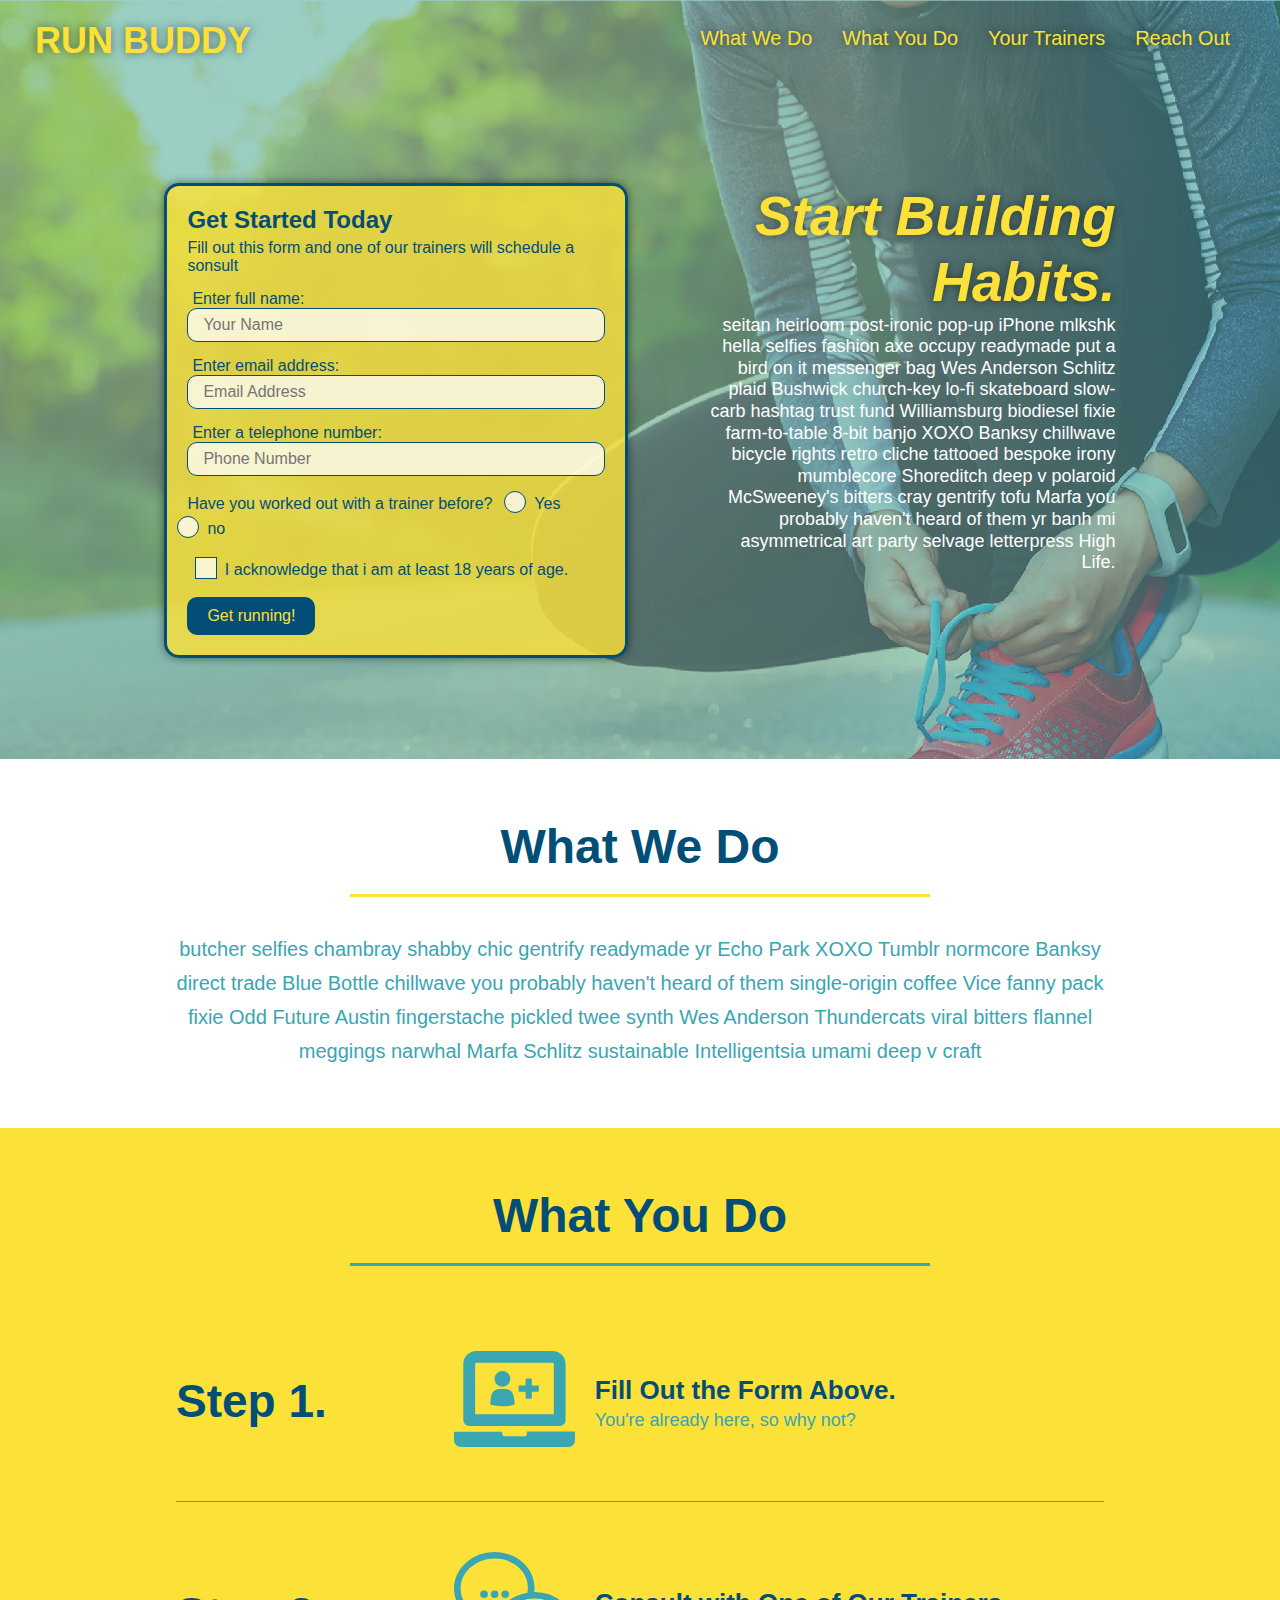
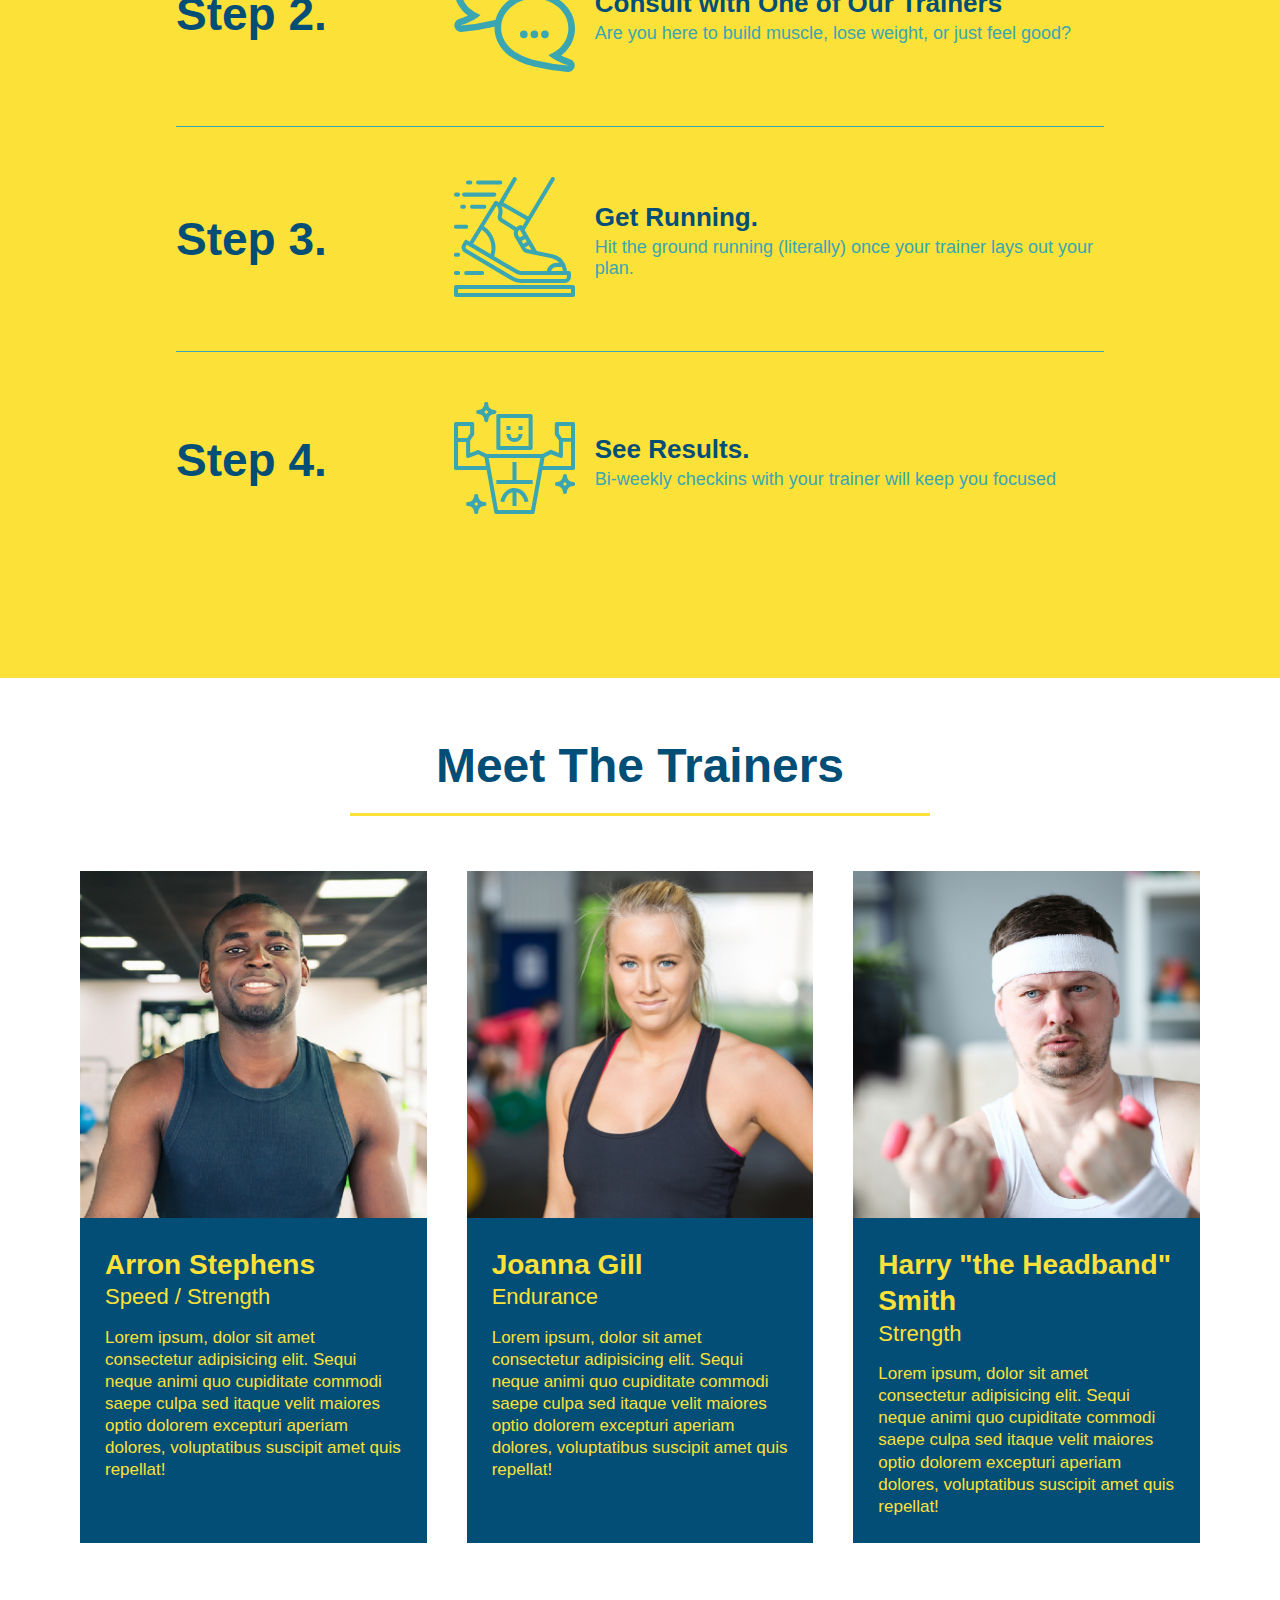
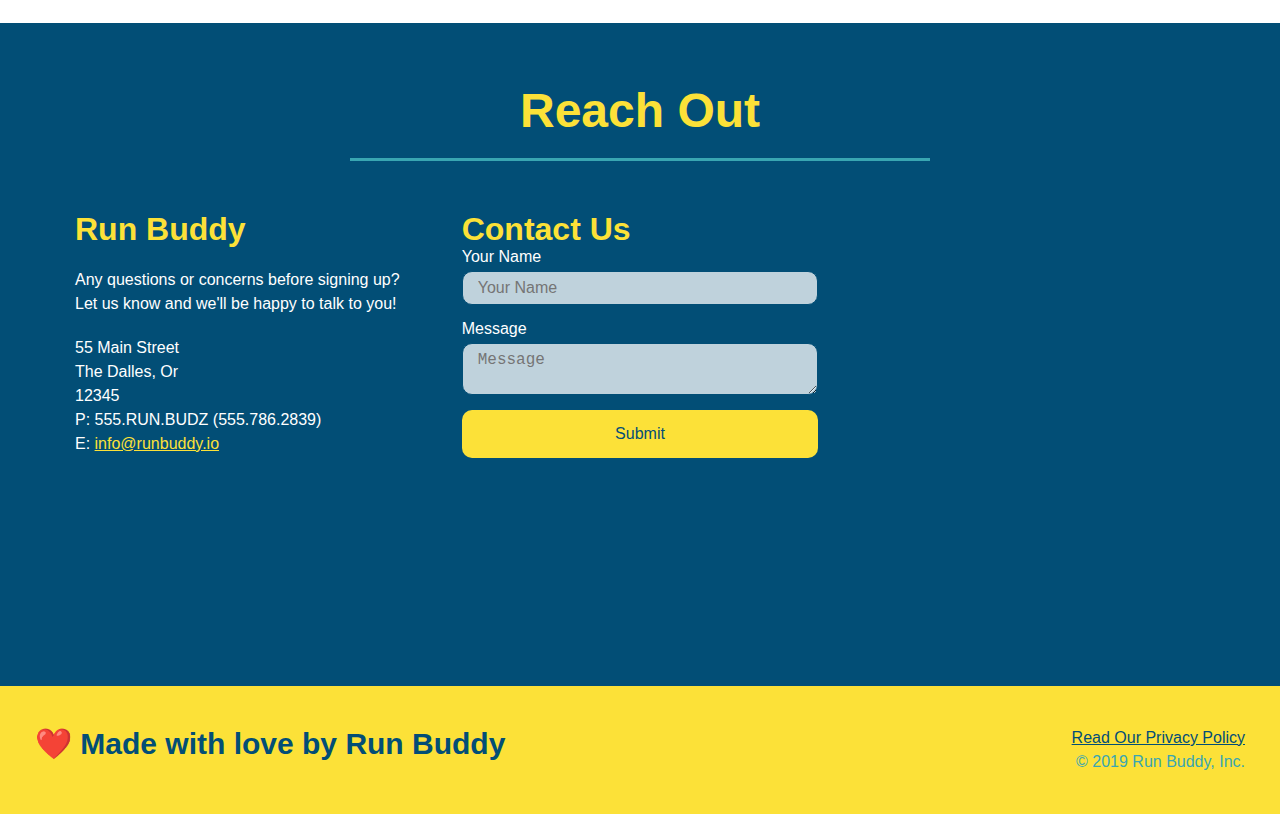
<file: index.html>
<!DOCTYPE html>
<html lang="en">
  <head>
    <meta charset="UTF-8" />
    <title>Run Buddy</title>
    <link rel="stylesheet" href="./assets/css/style.css" />
    <meta name="viewport" content="width=device-width, initial-scale=1.0" />
  </head>
  <body>
<!-- navigation -->
<header>
    <h1>
        <a href="/">RUN BUDDY</a>
    </h1>
    <nav>
<!-- Unordered list element -->
    <ul>
    <!-- List item element -->
        <li>
            <!-- Anchor element -->
            <a href="#what-we-do">What We Do</a>
        </li>
        <li>
            <a href="#what-you-do">What You Do</a>
        </li>
        <li>
            <a href="#your-trainers">Your Trainers</a>
        </li>
        <li>
            <a href="#reach-out">Reach Out</a>
        </li>
    </ul>
    </nav>
</header>

<!-- hero/jumbotron -->
<section class="hero">
    <div class="hero-form">
        <h3>Get Started Today</h3>
        <p>Fill out this form and one of our trainers will schedule a sonsult</p>
    <!-- Add form element -->
    <form>
        <label for="name">Enter full name:</label>
        <input type="text" placeholder="Your Name" name="name" id="name" class="form-input">
        
        <label for="email">Enter email address:</label>
        <input type="email" placeholder="Email Address" name="email" id="email" class="form-input">
        
        <label for="phone">Enter a telephone number:</label>
        <input type="tel" placeholder="Phone Number" name="phone" id="phone" class="form-input">
        <p>
            Have you worked out with a trainer before?
            <span class="radio-wrapper">
                <input type="radio" name="trainer-confirm" id="trainer-yes" />
                <label for="trainer-yes">Yes</label>
            </span>
            <span class="radio-wrapper">
                <input type="radio" name="trainer-confirm" id="trainer-no" />
                <label for="trainer-no">no</label>
            </span>
        </p>
        <p>
            <span class="checkbox-wrapper">
                <input type="checkbox" name="age-confirm" id="checkbox" />
                <label for="checkbox">I acknowledge that i am at least 18 years of age.</label>
            </span>
        </p>
        <button type="submit" >
            Get running!
        </button>
    </form>
    </div>
    <div class="hero-cta">
        <h2>Start Building Habits.</h2>
        <p>
            seitan heirloom post-ironic pop-up iPhone mlkshk hella selfies fashion axe occupy readymade 
            put a bird on it messenger bag Wes Anderson Schlitz plaid Bushwick church-key lo-fi skateboard 
            slow-carb hashtag trust fund Williamsburg biodiesel fixie farm-to-table 8-bit banjo XOXO Banksy 
            chillwave bicycle rights retro cliche tattooed bespoke irony mumblecore Shoreditch deep v polaroid 
            McSweeney's bitters cray gentrify tofu Marfa you probably haven't heard of them yr banh mi asymmetrical 
            art party selvage letterpress High Life.
        </p>
    </div>
</section>

<!-- "what we do" section -->
<section id="what-we-do" class="intro">
    <div class="flex-row">
    <h2 class="section-title primary-border">What We Do</h2>
    </div>
    <div class="flex-row">
    <p>
        butcher selfies chambray shabby chic gentrify readymade yr Echo Park XOXO Tumblr normcore Banksy direct trade Blue Bottle chillwave you probably haven't heard of them single-origin coffee Vice fanny pack fixie Odd Future Austin fingerstache pickled twee synth Wes Anderson Thundercats viral bitters flannel meggings narwhal Marfa Schlitz sustainable Intelligentsia umami deep v craft
    </p>
    </div>
</section>

<!-- "what you do" section -->
<section id="what-you-do" class="steps">
    <div class="flex-row">
    <h2 class="section-title secondary-border">What You Do</h2>
    </div>

    <div class="step">
        <h3>Step 1.</h3>
        <div class="step-info">
            <div class="step-img">
                <img src="./assets/images/step-1.svg" alt="" />
            </div>
            <div class="step-text">
                <h4>Fill Out the Form Above.</h4>
                <p>You're already here, so why not?</p>
            </div>
        </div>   
    </div>
      
    <div class="step">
        <h3>Step 2.</h3>
        <div class="step-info">
            <div class="step-img">
                <img src="./assets/images/step-2.svg" alt="" />
            </div>
            <div class="step-text">
                <h4>Consult with One of Our Trainers</h4>
                <p>Are you here to build muscle, lose weight, or just feel good?</p>
            </div>
        </div>
    </div>

    <div class="step">
        <h3>Step 3.</h3> 
        <div class="step-info">
            <div class="step-img">
                <img src="./assets/images/step-3.svg" alt="" />
            </div>
            <div class="step-text">
                <h4>Get Running.</h4>
                <p>Hit the ground running (literally) once your trainer lays out your plan.</p>
            </div>
        </div>
    </div>

    <div class="step">
        <h3>Step 4.</h3>
        <div class="step-info">
            <div class="step-img">
                <img src="./assets/images/step-4.svg" alt="" />
            </div>
            <div class="step-text">
                <h4>See Results.</h4>
                <p>Bi-weekly checkins with your trainer will keep you focused</p>
            </div>
        </div>
    </div>
</section>

<!-- "meet the trainers" section -->
<section id="your-trainers">
    <div class="flex-row">
    <h2 class="section-title primary-border">Meet The Trainers</h2>
    </div>
<div class="trainers">
    <article class="trainer">
        <img src="./assets/images/trainer-1.jpg" alt="Arron Stephens in his workout clothes, ready to pump iron" />
        <div class="trainer-bio">
            <h3 class="trainer-name">Arron Stephens</h3>
            <h4 class="trainer-role">Speed / Strength</h4>
            <p>
                Lorem ipsum, dolor sit amet consectetur adipisicing elit. Sequi neque animi quo cupiditate commodi saepe culpa sed
                itaque velit maiores optio dolorem excepturi aperiam dolores, voluptatibus suscipit amet quis repellat!
            </p>
        </div>
    </article>
    <article class="trainer">
        <img src="./assets/images/trainer-2.jpg" alt="Joanna Gill cooling off after workout" />
        <div class="trainer-bio">
            <h3 class="trainer-name">Joanna Gill</h3>
            <h4 class="trainer-role">Endurance</h4>
            <p>
                Lorem ipsum, dolor sit amet consectetur adipisicing elit. Sequi neque animi quo cupiditate commodi saepe culpa sed
                itaque velit maiores optio dolorem excepturi aperiam dolores, voluptatibus suscipit amet quis repellat!
            </p>
        </div>
        
    </article>
    <article class="trainer">
        <img src="./assets/images/trainer-3.jpg" alt="Harry Smith wearing a headband and lifting comically small pink weights" />
        <div class="trainer-bio">
            <h3 class="trainer-name">Harry "the Headband" Smith</h3>
            <h4 class="trainer-role">Strength</h4>
            <p>
                Lorem ipsum, dolor sit amet consectetur adipisicing elit. Sequi neque animi quo cupiditate commodi saepe culpa sed
                itaque velit maiores optio dolorem excepturi aperiam dolores, voluptatibus suscipit amet quis repellat!
            </p>
        </div>
    </article>
</div>    
</section>

<!-- "reach out" section -->
<Section id="reach-out" class="contact">
    <div class="flex-row">
    <h2 class="section-title secondary-border">Reach Out</h2>
   </div>

    <div class="contact-info">
        <div>
             <h3>Run Buddy</h3>
            <p>
                Any questions or concerns before signing up?
                <br />
                Let us know and we'll be happy to talk to you!
            </p>

            <address>
                55 Main Street <br />
                The Dalles, Or <br />
                12345 <br />
                P: 555.RUN.BUDZ (555.786.2839) <br />
                E: <a href="mailto:info@runbuddy.io">info@runbuddy.io</a>
            </address>

        </div>
        
    <div class="contact-form">
        <h3>Contact Us</h3>
        <form>
            <label for="contact-name">Your Name</label>
            <input type="text" id="contact-name" placeholder="Your Name" />

            <label for="contact-message">Message</label>
            <textarea id="contact-message" placeholder="Message"></textarea>

            <button type="submit">Submit</button>
        </form>
    </div>        
        <iframe src="https://www.google.com/maps/embed?pb=!1m18!1m12!1m3!1d178627.21162069408!2d-121.31394532988409!3d45.60963552938411!2m3!1f0!2f0!3f0!3m2!1i1024!2i768!4f13.1!3m3!1m2!1s0x54961dd9a1974387%3A0x5d2ec66fffe43aaa!2sThe%20Dalles%2C%20OR%2097058!5e0!3m2!1sen!2sus!4v1652297615209!5m2!1sen!2sus" 
        width="400" 
        height="400" 
        style="border:0;" 
        allowfullscreen="" 
        loading="lazy">
        </iframe>
    </div>
</Section>

<!-- footer -->
<footer>
    <h2>❤️ Made with love by Run Buddy</h2>
    <div>
        <a href="./privacy-policy.html#">Read Our Privacy Policy</a><br />
        &copy; 2019 Run Buddy, Inc.
    </div>
</footer>
</body>
</html>
</file>
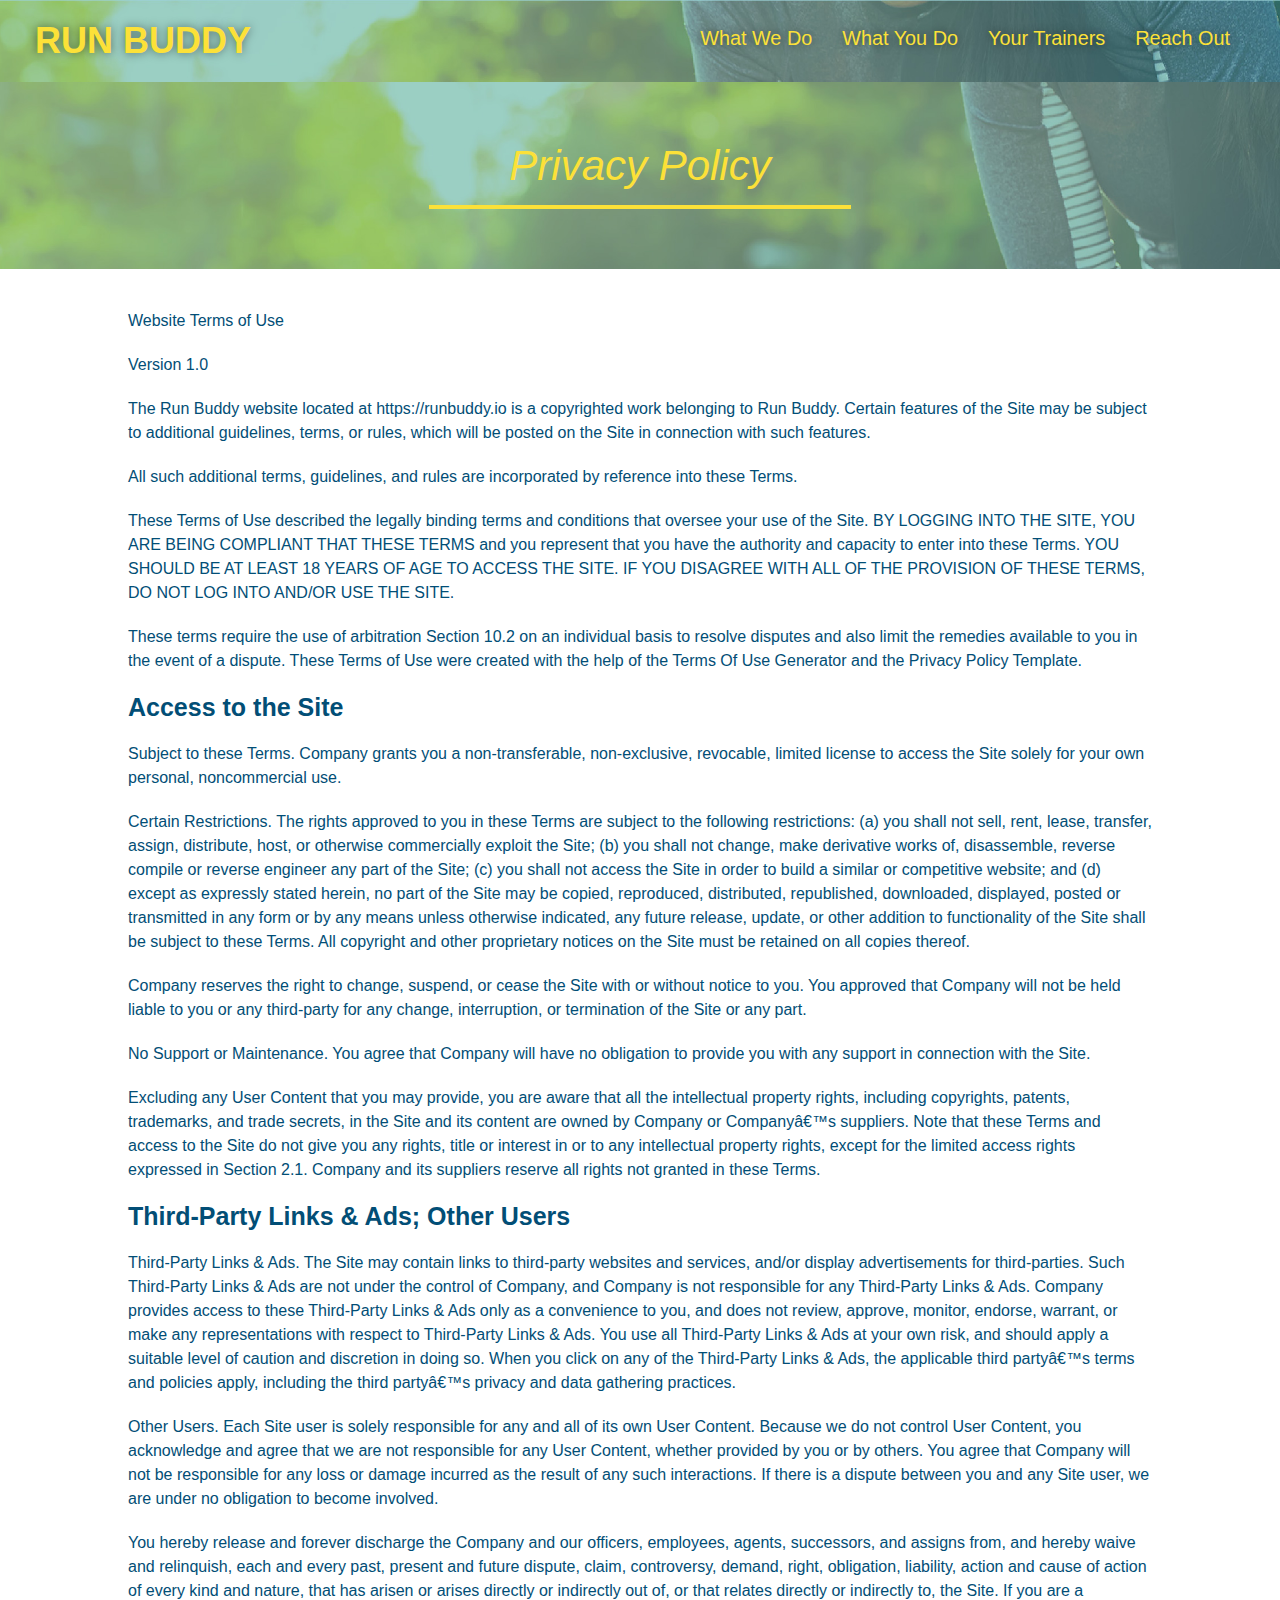
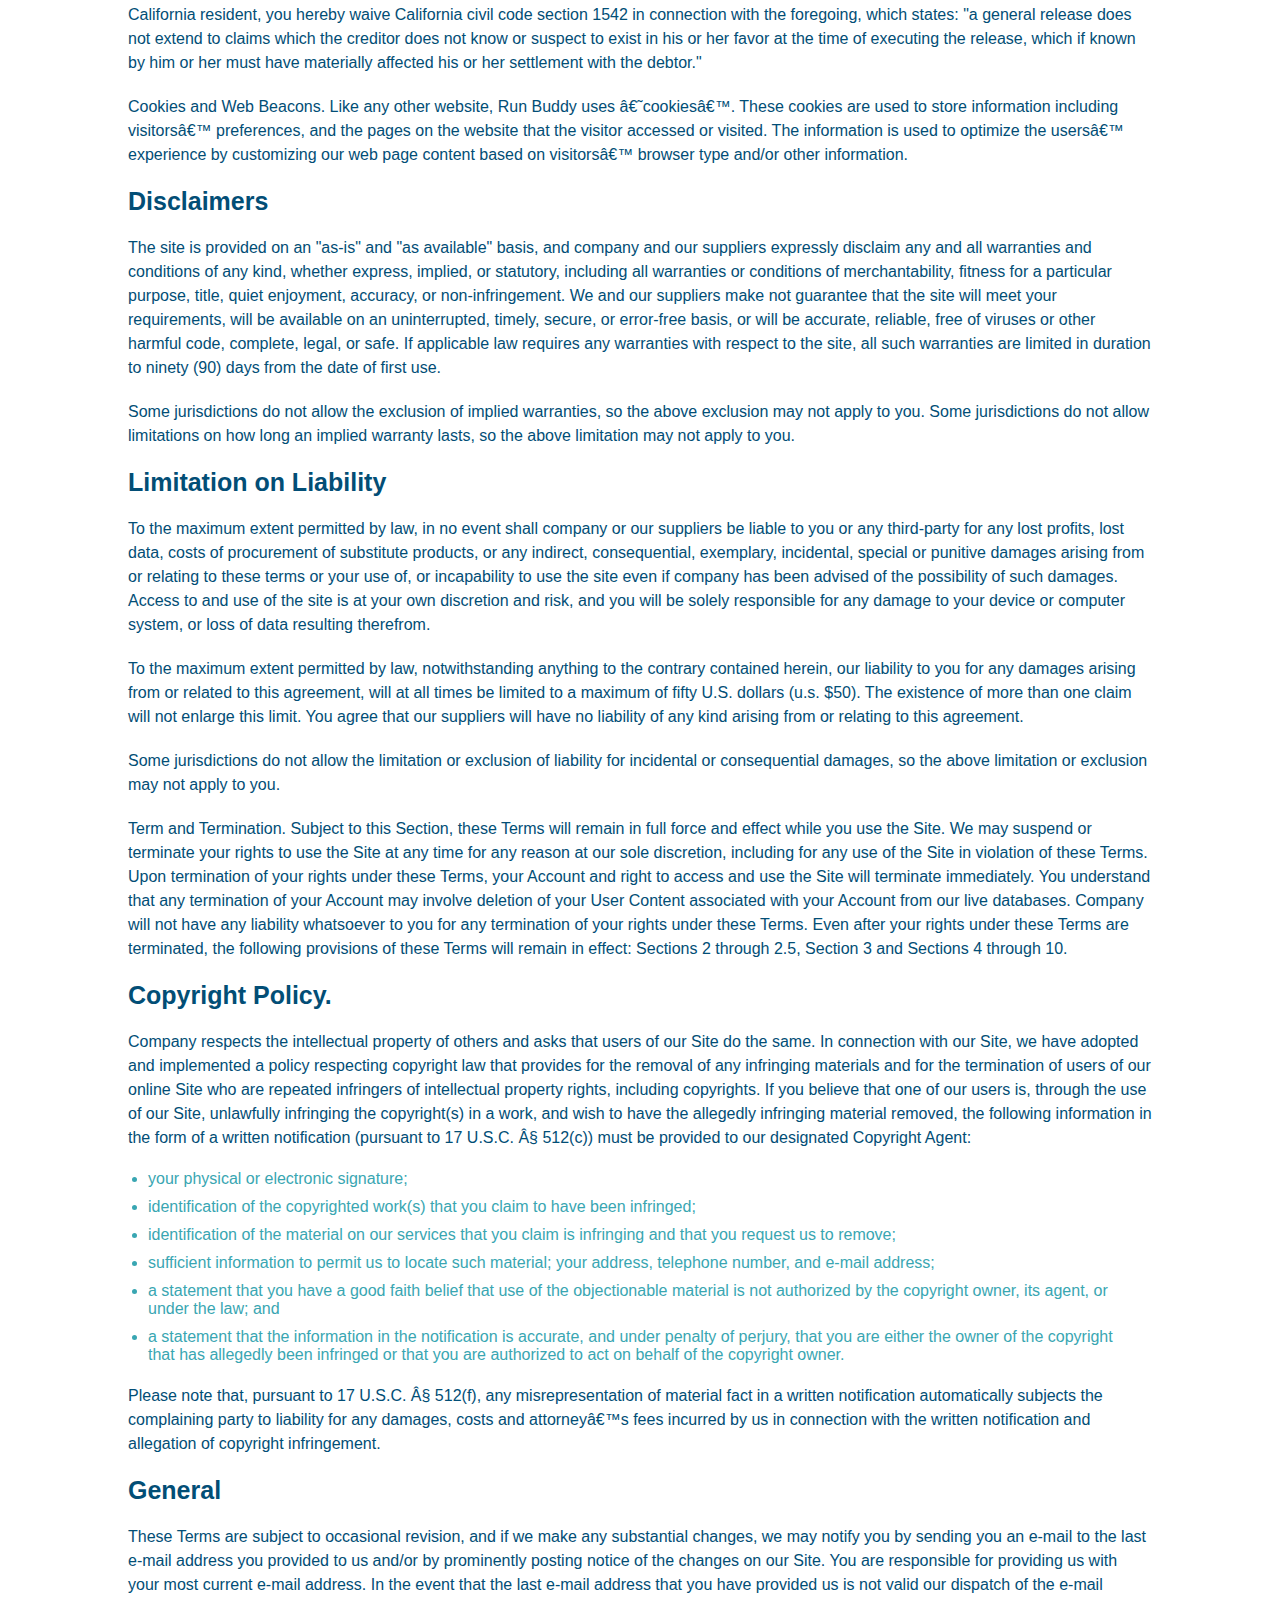
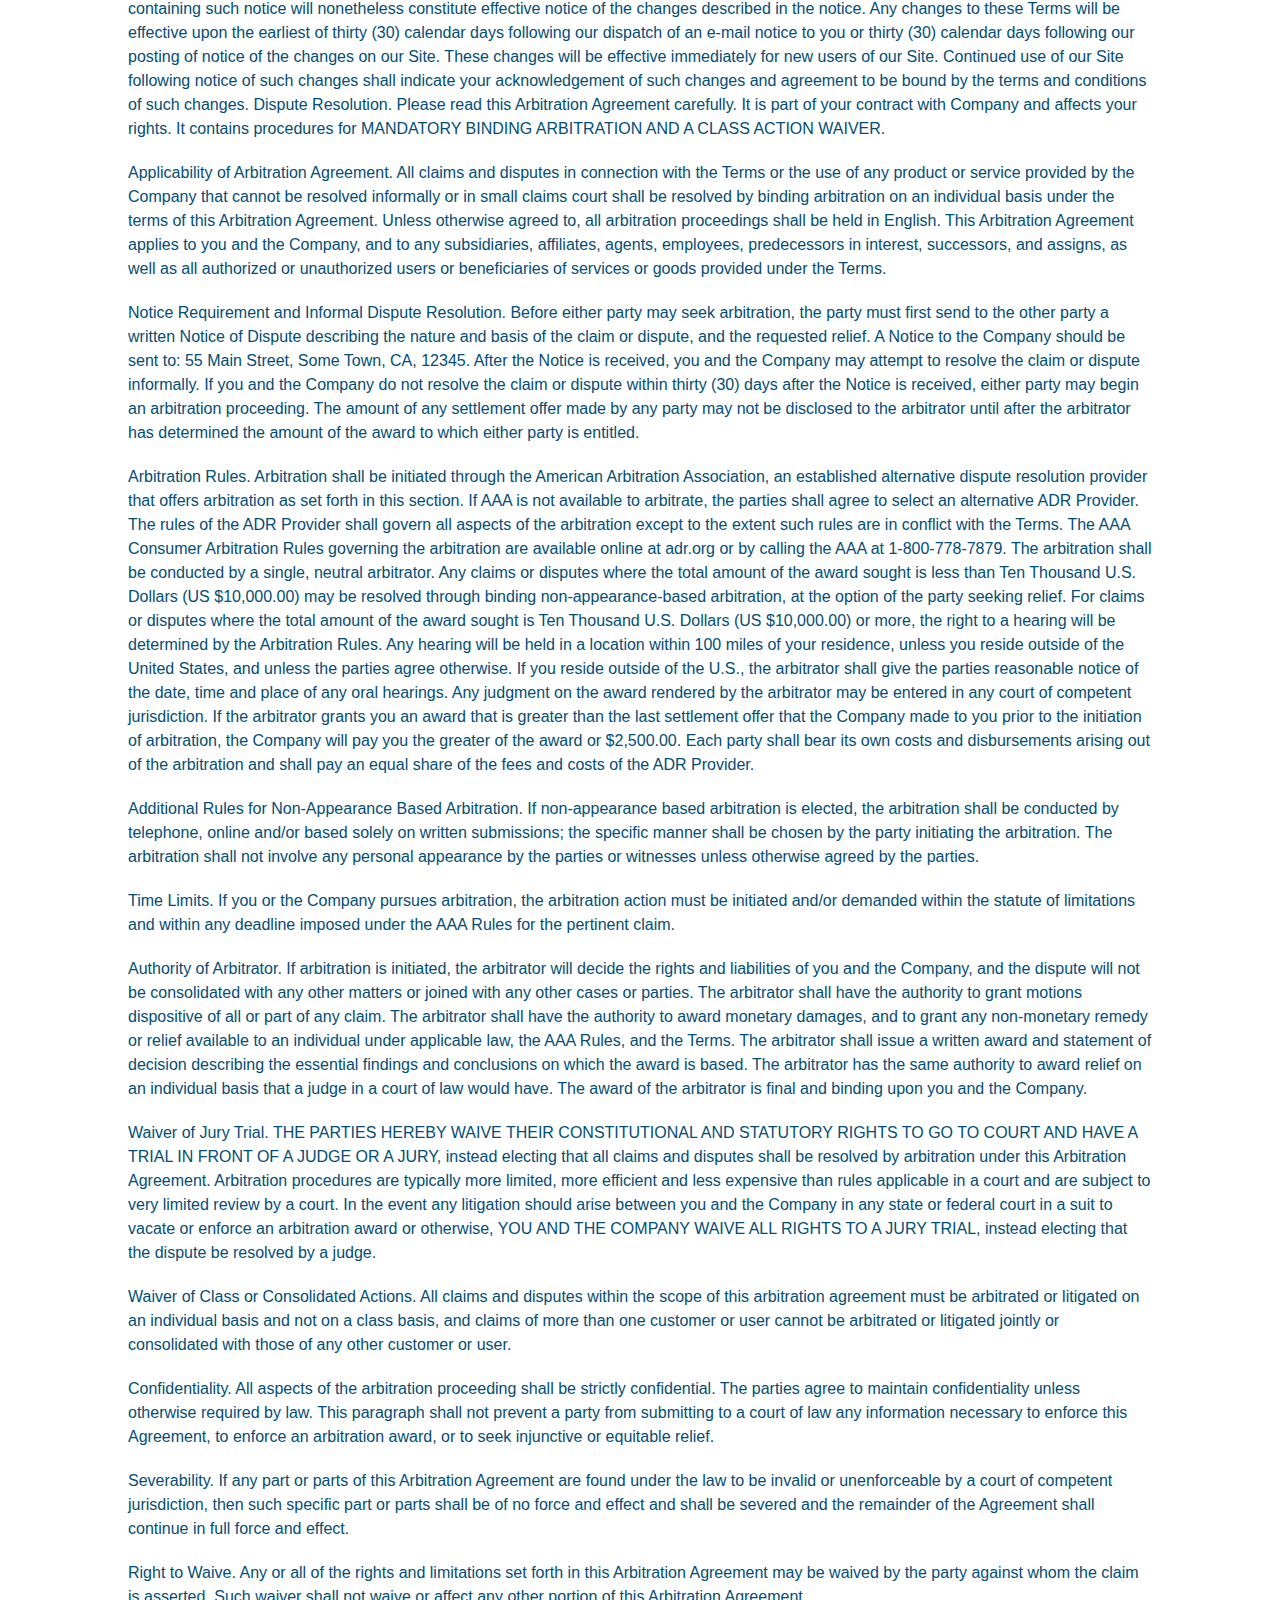
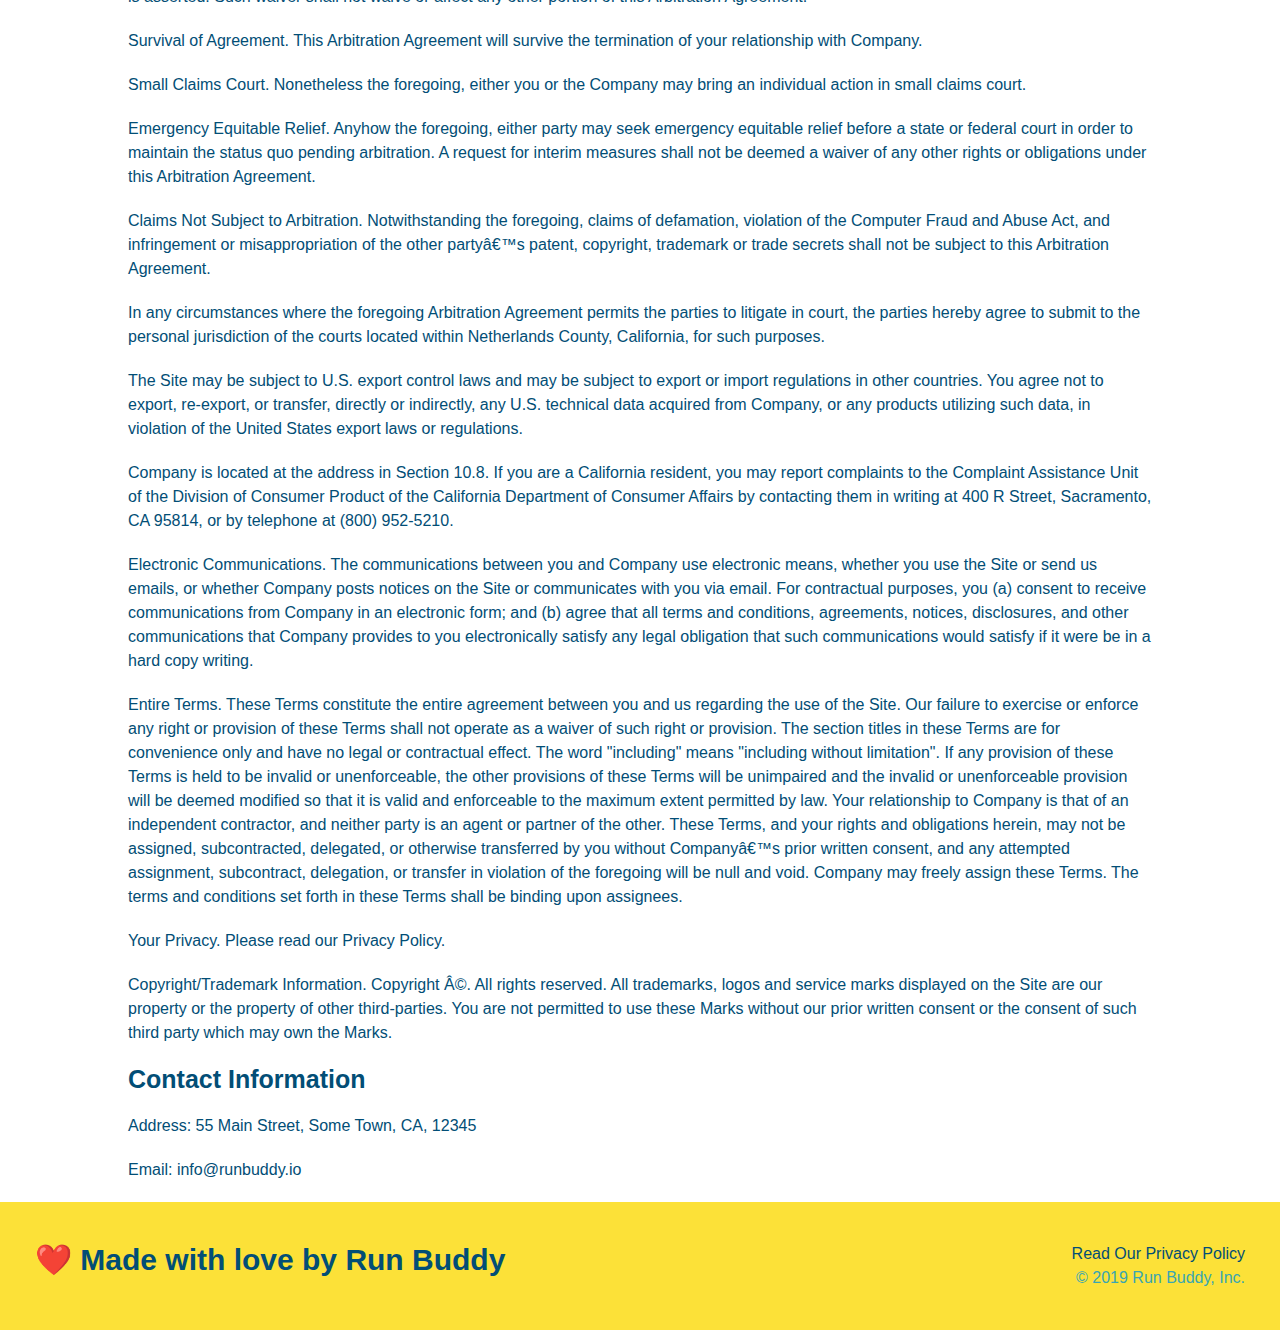
<file: privacy-policy.html>
<!DOCTYPE html>
<html lang="en">
  <head>
    <meta charset="UTF-8" />
    <title>Privacy Policy - Run Buddy</title>
    <link rel="stylesheet" href="./assets/css/style.css" />
    <link rel="stylesheet" href="./assets/css/secondary-styles.css" />
    <meta name="viewport" content="width=device-width, initial-scale=1.0" />
  </head>
  <body>
    <header>
        <h1>
            <a href="/">RUN BUDDY</a>
        </h1>
        <nav>
    <!-- Unordered list element -->
        <ul>
        <!-- List item element -->
            <li>
                <!-- Anchor element -->
                <a href="./index.html#what-we-do">What We Do</a>
            </li>
            <li>
                <a href="./index.html#what-you-do">What You Do</a>
            </li>
            <li>
                <a href="./index.html#your-trainers">Your Trainers</a>
            </li>
            <li>
                <a href="./index.html#reach-out">Reach Out</a>
            </li>
        </ul>
        </nav>
    </header>
    <section class="hero">
        <h2 class="page-title">
            Privacy Policy
        </h2>
    </section>
    <article class="secondary-content">
        <p>
            Website Terms of Use
          </p>
    
          <p>
            Version 1.0
          </p>
    
          <p> 
            The Run Buddy website located at https://runbuddy.io is a copyrighted work belonging to Run Buddy. Certain
            features of the Site may be subject to additional guidelines, terms, or rules, which will be posted on the Site
            in connection with such features.
          </p>
    
          <p>
            All such additional terms, guidelines, and rules are incorporated by reference into these Terms.
          </p>
    
          <p>
            These Terms of Use described the legally binding terms and conditions that oversee your use of the Site. BY
            LOGGING INTO THE SITE, YOU ARE BEING COMPLIANT THAT THESE TERMS and you represent that you have the authority
            and capacity to enter into these Terms. YOU SHOULD BE AT LEAST 18 YEARS OF AGE TO ACCESS THE SITE. IF YOU
            DISAGREE WITH ALL OF THE PROVISION OF THESE TERMS, DO NOT LOG INTO AND/OR USE THE SITE.
          </p>
    
          <p>
            These terms require the use of arbitration Section 10.2 on an individual basis to resolve disputes and also
            limit the remedies available to you in the event of a dispute. These Terms of Use were created with the help of
            the Terms Of Use Generator and the Privacy Policy Template.
          </p>
    
          <h3>
            Access to the Site
          </h3>
    
          <p>
            Subject to these Terms. Company grants you a non-transferable, non-exclusive, revocable, limited license to
            access the Site solely for your own personal, noncommercial use.
          </p>
    
          <p>
            Certain Restrictions. The rights approved to you in these Terms are subject to the following restrictions: (a)
            you shall not sell, rent, lease, transfer, assign, distribute, host, or otherwise commercially exploit the Site;
            (b) you shall not change, make derivative works of, disassemble, reverse compile or reverse engineer any part of
            the Site; (c) you shall not access the Site in order to build a similar or competitive website; and (d) except
            as expressly stated herein, no part of the Site may be copied, reproduced, distributed, republished, downloaded,
            displayed, posted or transmitted in any form or by any means unless otherwise indicated, any future release,
            update, or other addition to functionality of the Site shall be subject to these Terms. All copyright and other
            proprietary notices on the Site must be retained on all copies thereof.
          </p>
    
          <p>
            Company reserves the right to change, suspend, or cease the Site with or without notice to you. You approved
            that Company will not be held liable to you or any third-party for any change, interruption, or termination of
            the Site or any part.
          </p>
    
          <p>
            No Support or Maintenance. You agree that Company will have no obligation to provide you with any support in
            connection with the Site.
          </p>
    
          <p>
            Excluding any User Content that you may provide, you are aware that all the intellectual property rights,
            including copyrights, patents, trademarks, and trade secrets, in the Site and its content are owned by Company
            or Companyâ€™s suppliers. Note that these Terms and access to the Site do not give you any rights, title or
            interest in or to any intellectual property rights, except for the limited access rights expressed in Section
            2.1. Company and its suppliers reserve all rights not granted in these Terms.
          </p>
    
          <h3>
            Third-Party Links & Ads; Other Users
          </h3>
    
          <p>
            Third-Party Links & Ads. The Site may contain links to third-party websites and services, and/or display
            advertisements for third-parties. Such Third-Party Links & Ads are not under the control of Company, and Company
            is not responsible for any Third-Party Links & Ads. Company provides access to these Third-Party Links & Ads
            only as a convenience to you, and does not review, approve, monitor, endorse, warrant, or make any
            representations with respect to Third-Party Links & Ads. You use all Third-Party Links & Ads at your own risk,
            and should apply a suitable level of caution and discretion in doing so. When you click on any of the
            Third-Party Links & Ads, the applicable third partyâ€™s terms and policies apply, including the third partyâ€™s
            privacy and data gathering practices.
          </p>
    
          <p>
            Other Users. Each Site user is solely responsible for any and all of its own User Content. Because we do not
            control User Content, you acknowledge and agree that we are not responsible for any User Content, whether
            provided by you or by others. You agree that Company will not be responsible for any loss or damage incurred as
            the result of any such interactions. If there is a dispute between you and any Site user, we are under no
            obligation to become involved.
          </p>
    
          <p>
            You hereby release and forever discharge the Company and our officers, employees, agents, successors, and
            assigns from, and hereby waive and relinquish, each and every past, present and future dispute, claim,
            controversy, demand, right, obligation, liability, action and cause of action of every kind and nature, that has
            arisen or arises directly or indirectly out of, or that relates directly or indirectly to, the Site. If you are
            a California resident, you hereby waive California civil code section 1542 in connection with the foregoing,
            which states: "a general release does not extend to claims which the creditor does not know or suspect to exist
            in his or her favor at the time of executing the release, which if known by him or her must have materially
            affected his or her settlement with the debtor."
          </p>
    
          <p>
            Cookies and Web Beacons. Like any other website, Run Buddy uses â€˜cookiesâ€™. These cookies are used to store
            information including visitorsâ€™ preferences, and the pages on the website that the visitor accessed or visited.
            The information is used to optimize the usersâ€™ experience by customizing our web page content based on visitorsâ€™
            browser type and/or other information.
          </p>
    
          <h3>
            Disclaimers
          </h3>
    
          <p>
            The site is provided on an "as-is" and "as available" basis, and company and our suppliers expressly disclaim
            any and all warranties and conditions of any kind, whether express, implied, or statutory, including all
            warranties or conditions of merchantability, fitness for a particular purpose, title, quiet enjoyment, accuracy,
            or non-infringement. We and our suppliers make not guarantee that the site will meet your requirements, will be
            available on an uninterrupted, timely, secure, or error-free basis, or will be accurate, reliable, free of
            viruses or other harmful code, complete, legal, or safe. If applicable law requires any warranties with respect
            to the site, all such warranties are limited in duration to ninety (90) days from the date of first use.
          </p>
    
          <p>
            Some jurisdictions do not allow the exclusion of implied warranties, so the above exclusion may not apply to
            you. Some jurisdictions do not allow limitations on how long an implied warranty lasts, so the above limitation
            may not apply to you.
          </p>
    
          <h3>
            Limitation on Liability
          </h3>
    
          <p>
            To the maximum extent permitted by law, in no event shall company or our suppliers be liable to you or any
            third-party for any lost profits, lost data, costs of procurement of substitute products, or any indirect,
            consequential, exemplary, incidental, special or punitive damages arising from or relating to these terms or
            your use of, or incapability to use the site even if company has been advised of the possibility of such
            damages. Access to and use of the site is at your own discretion and risk, and you will be solely responsible
            for any damage to your device or computer system, or loss of data resulting therefrom.
          </p>
    
          <p>
            To the maximum extent permitted by law, notwithstanding anything to the contrary contained herein, our liability
            to you for any damages arising from or related to this agreement, will at all times be limited to a maximum of
            fifty U.S. dollars (u.s. $50). The existence of more than one claim will not enlarge this limit. You agree that
            our suppliers will have no liability of any kind arising from or relating to this agreement.
          </p>
    
          <p>
            Some jurisdictions do not allow the limitation or exclusion of liability for incidental or consequential
            damages, so the above limitation or exclusion may not apply to you.
          </p>
    
          <p>
            Term and Termination. Subject to this Section, these Terms will remain in full force and effect while you use
            the Site. We may suspend or terminate your rights to use the Site at any time for any reason at our sole
            discretion, including for any use of the Site in violation of these Terms. Upon termination of your rights under
            these Terms, your Account and right to access and use the Site will terminate immediately. You understand that
            any termination of your Account may involve deletion of your User Content associated with your Account from our
            live databases. Company will not have any liability whatsoever to you for any termination of your rights under
            these Terms. Even after your rights under these Terms are terminated, the following provisions of these Terms
            will remain in effect: Sections 2 through 2.5, Section 3 and Sections 4 through 10.
          </p>
    
          <h3>
            Copyright Policy.
          </h3>
    
          <p>
            Company respects the intellectual property of others and asks that users of our Site do the same. In connection
            with our Site, we have adopted and implemented a policy respecting copyright law that provides for the removal
            of any infringing materials and for the termination of users of our online Site who are repeated infringers of
            intellectual property rights, including copyrights. If you believe that one of our users is, through the use of
            our Site, unlawfully infringing the copyright(s) in a work, and wish to have the allegedly infringing material
            removed, the following information in the form of a written notification (pursuant to 17 U.S.C. Â§ 512(c)) must
            be provided to our designated Copyright Agent:
          </p>
    
          <ul>
            <li>
              your physical or electronic signature;
            </li>
            <li>
              identification of the copyrighted work(s) that you claim to have been infringed;
            </li>
            <li>
              identification of the material on our services that you claim is infringing and that you request us to remove;
            </li>
            <li>
              sufficient information to permit us to locate such material; your address, telephone number, and e-mail
              address;
            </li>
            <li>
              a statement that you have a good faith belief that use of the objectionable material is not authorized by the
              copyright owner, its agent, or under the law; and
            </li>
            <li>
              a statement that the information in the notification is accurate, and under penalty of perjury, that you are
              either the owner of the copyright that has allegedly been infringed or that you are authorized to act on
              behalf of the copyright owner.
            </li>
          </ul>
    
          <p>
            Please note that, pursuant to 17 U.S.C. Â§ 512(f), any misrepresentation of material fact in a written
            notification automatically subjects the complaining party to liability for any damages, costs and attorneyâ€™s
            fees incurred by us in connection with the written notification and allegation of copyright infringement.
          </p>
    
          <h3>
            General
          </h3>
    
          <p>
            These Terms are subject to occasional revision, and if we make any substantial changes, we may notify you by
            sending you an e-mail to the last e-mail address you provided to us and/or by prominently posting notice of the
            changes on our Site. You are responsible for providing us with your most current e-mail address. In the event
            that the last e-mail address that you have provided us is not valid our dispatch of the e-mail containing such
            notice will nonetheless constitute effective notice of the changes described in the notice. Any changes to these
            Terms will be effective upon the earliest of thirty (30) calendar days following our dispatch of an e-mail
            notice to you or thirty (30) calendar days following our posting of notice of the changes on our Site. These
            changes will be effective immediately for new users of our Site. Continued use of our Site following notice of
            such changes shall indicate your acknowledgement of such changes and agreement to be bound by the terms and
            conditions of such changes. Dispute Resolution. Please read this Arbitration Agreement carefully. It is part of
            your contract with Company and affects your rights. It contains procedures for MANDATORY BINDING ARBITRATION AND
            A CLASS ACTION WAIVER.
          </p>
    
          <p>
            Applicability of Arbitration Agreement. All claims and disputes in connection with the Terms or the use of any
            product or service provided by the Company that cannot be resolved informally or in small claims court shall be
            resolved by binding arbitration on an individual basis under the terms of this Arbitration Agreement. Unless
            otherwise agreed to, all arbitration proceedings shall be held in English. This Arbitration Agreement applies to
            you and the Company, and to any subsidiaries, affiliates, agents, employees, predecessors in interest,
            successors, and assigns, as well as all authorized or unauthorized users or beneficiaries of services or goods
            provided under the Terms.
          </p>
    
          <p>
            Notice Requirement and Informal Dispute Resolution. Before either party may seek arbitration, the party must
            first send to the other party a written Notice of Dispute describing the nature and basis of the claim or
            dispute, and the requested relief. A Notice to the Company should be sent to: 55 Main Street, Some Town, CA,
            12345. After the Notice is received, you and the Company may attempt to resolve the claim or dispute informally.
            If you and the Company do not resolve the claim or dispute within thirty (30) days after the Notice is received,
            either party may begin an arbitration proceeding. The amount of any settlement offer made by any party may not
            be disclosed to the arbitrator until after the arbitrator has determined the amount of the award to which either
            party is entitled.
          </p>
    
          <p>
            Arbitration Rules. Arbitration shall be initiated through the American Arbitration Association, an established
            alternative dispute resolution provider that offers arbitration as set forth in this section. If AAA is not
            available to arbitrate, the parties shall agree to select an alternative ADR Provider. The rules of the ADR
            Provider shall govern all aspects of the arbitration except to the extent such rules are in conflict with the
            Terms. The AAA Consumer Arbitration Rules governing the arbitration are available online at adr.org or by
            calling the AAA at 1-800-778-7879. The arbitration shall be conducted by a single, neutral arbitrator. Any
            claims or disputes where the total amount of the award sought is less than Ten Thousand U.S. Dollars (US
            $10,000.00) may be resolved through binding non-appearance-based arbitration, at the option of the party seeking
            relief. For claims or disputes where the total amount of the award sought is Ten Thousand U.S. Dollars (US
            $10,000.00) or more, the right to a hearing will be determined by the Arbitration Rules. Any hearing will be
            held in a location within 100 miles of your residence, unless you reside outside of the United States, and
            unless the parties agree otherwise. If you reside outside of the U.S., the arbitrator shall give the parties
            reasonable notice of the date, time and place of any oral hearings. Any judgment on the award rendered by the
            arbitrator may be entered in any court of competent jurisdiction. If the arbitrator grants you an award that is
            greater than the last settlement offer that the Company made to you prior to the initiation of arbitration, the
            Company will pay you the greater of the award or $2,500.00. Each party shall bear its own costs and
            disbursements arising out of the arbitration and shall pay an equal share of the fees and costs of the ADR
            Provider.
          </p>
    
          <p>
            Additional Rules for Non-Appearance Based Arbitration. If non-appearance based arbitration is elected, the
            arbitration shall be conducted by telephone, online and/or based solely on written submissions; the specific
            manner shall be chosen by the party initiating the arbitration. The arbitration shall not involve any personal
            appearance by the parties or witnesses unless otherwise agreed by the parties.
          </p>
    
          <p>
            Time Limits. If you or the Company pursues arbitration, the arbitration action must be initiated and/or demanded
            within the statute of limitations and within any deadline imposed under the AAA Rules for the pertinent claim.
          </p>
    
          <p>
            Authority of Arbitrator. If arbitration is initiated, the arbitrator will decide the rights and liabilities of
            you and the Company, and the dispute will not be consolidated with any other matters or joined with any other
            cases or parties. The arbitrator shall have the authority to grant motions dispositive of all or part of any
            claim. The arbitrator shall have the authority to award monetary damages, and to grant any non-monetary remedy
            or relief available to an individual under applicable law, the AAA Rules, and the Terms. The arbitrator shall
            issue a written award and statement of decision describing the essential findings and conclusions on which the
            award is based. The arbitrator has the same authority to award relief on an individual basis that a judge in a
            court of law would have. The award of the arbitrator is final and binding upon you and the Company.
          </p>
    
          <p>
            Waiver of Jury Trial. THE PARTIES HEREBY WAIVE THEIR CONSTITUTIONAL AND STATUTORY RIGHTS TO GO TO COURT AND HAVE
            A TRIAL IN FRONT OF A JUDGE OR A JURY, instead electing that all claims and disputes shall be resolved by
            arbitration under this Arbitration Agreement. Arbitration procedures are typically more limited, more efficient
            and less expensive than rules applicable in a court and are subject to very limited review by a court. In the
            event any litigation should arise between you and the Company in any state or federal court in a suit to vacate
            or enforce an arbitration award or otherwise, YOU AND THE COMPANY WAIVE ALL RIGHTS TO A JURY TRIAL, instead
            electing that the dispute be resolved by a judge.
          </p>
    
          <p>
            Waiver of Class or Consolidated Actions. All claims and disputes within the scope of this arbitration agreement
            must be arbitrated or litigated on an individual basis and not on a class basis, and claims of more than one
            customer or user cannot be arbitrated or litigated jointly or consolidated with those of any other customer or
            user.
          </p>
    
          <p>
            Confidentiality. All aspects of the arbitration proceeding shall be strictly confidential. The parties agree to
            maintain confidentiality unless otherwise required by law. This paragraph shall not prevent a party from
            submitting to a court of law any information necessary to enforce this Agreement, to enforce an arbitration
            award, or to seek injunctive or equitable relief.
          </p>
    
          <p>
            Severability. If any part or parts of this Arbitration Agreement are found under the law to be invalid or
            unenforceable by a court of competent jurisdiction, then such specific part or parts shall be of no force and
            effect and shall be severed and the remainder of the Agreement shall continue in full force and effect.
          </p>
    
          <p>
            Right to Waive. Any or all of the rights and limitations set forth in this Arbitration Agreement may be waived
            by the party against whom the claim is asserted. Such waiver shall not waive or affect any other portion of this
            Arbitration Agreement.
          </p>
    
          <p>
            Survival of Agreement. This Arbitration Agreement will survive the termination of your relationship with
            Company.
          </p>
    
          <p>
            Small Claims Court. Nonetheless the foregoing, either you or the Company may bring an individual action in small
            claims court.
          </p>
    
          <p>
            Emergency Equitable Relief. Anyhow the foregoing, either party may seek emergency equitable relief before a
            state or federal court in order to maintain the status quo pending arbitration. A request for interim measures
            shall not be deemed a waiver of any other rights or obligations under this Arbitration Agreement.
          </p>
    
          <p>
            Claims Not Subject to Arbitration. Notwithstanding the foregoing, claims of defamation, violation of the
            Computer Fraud and Abuse Act, and infringement or misappropriation of the other partyâ€™s patent, copyright,
            trademark or trade secrets shall not be subject to this Arbitration Agreement.
          </p>
    
          <p>
            In any circumstances where the foregoing Arbitration Agreement permits the parties to litigate in court, the
            parties hereby agree to submit to the personal jurisdiction of the courts located within Netherlands County,
            California, for such purposes.
          </p>
    
          <p>
            The Site may be subject to U.S. export control laws and may be subject to export or import regulations in other
            countries. You agree not to export, re-export, or transfer, directly or indirectly, any U.S. technical data
            acquired from Company, or any products utilizing such data, in violation of the United States export laws or
            regulations.
          </p>
    
          <p>
            Company is located at the address in Section 10.8. If you are a California resident, you may report complaints
            to the Complaint Assistance Unit of the Division of Consumer Product of the California Department of Consumer
            Affairs by contacting them in writing at 400 R Street, Sacramento, CA 95814, or by telephone at (800) 952-5210.
          </p>
    
          <p>
            Electronic Communications. The communications between you and Company use electronic means, whether you use the
            Site or send us emails, or whether Company posts notices on the Site or communicates with you via email. For
            contractual purposes, you (a) consent to receive communications from Company in an electronic form; and (b)
            agree that all terms and conditions, agreements, notices, disclosures, and other communications that Company
            provides to you electronically satisfy any legal obligation that such communications would satisfy if it were be
            in a hard copy writing.
          </p>
    
          <p>
            Entire Terms. These Terms constitute the entire agreement between you and us regarding the use of the Site. Our
            failure to exercise or enforce any right or provision of these Terms shall not operate as a waiver of such right
            or provision. The section titles in these Terms are for convenience only and have no legal or contractual
            effect. The word "including" means "including without limitation". If any provision of these Terms is held to be
            invalid or unenforceable, the other provisions of these Terms will be unimpaired and the invalid or
            unenforceable provision will be deemed modified so that it is valid and enforceable to the maximum extent
            permitted by law. Your relationship to Company is that of an independent contractor, and neither party is an
            agent or partner of the other. These Terms, and your rights and obligations herein, may not be assigned,
            subcontracted, delegated, or otherwise transferred by you without Companyâ€™s prior written consent, and any
            attempted assignment, subcontract, delegation, or transfer in violation of the foregoing will be null and void.
            Company may freely assign these Terms. The terms and conditions set forth in these Terms shall be binding upon
            assignees.
          </p>
    
          <p>
            Your Privacy. Please read our Privacy Policy.
          </p>
    
          <p>
            Copyright/Trademark Information. Copyright Â©. All rights reserved. All trademarks, logos and service marks
            displayed on the Site are our property or the property of other third-parties. You are not permitted to use
            these Marks without our prior written consent or the consent of such third party which may own the Marks.
          </p>
    
          <h3>
            Contact Information
          </h3>
    
          <p>
            Address: 55 Main Street, Some Town, CA, 12345
          </p>
    
          <p>
            Email: info@runbuddy.io
          </p>
    
    </article>
    <footer>
        <h2>❤️ Made with love by Run Buddy</h2>
        <div>
            <a>Read Our Privacy Policy</a><br />
            &copy; 2019 Run Buddy, Inc.
        </div>
    </footer>
  </body>
</html>
</file>
<file: assets/css/style.css>
* {
    margin: 0;
    padding: 0;
    box-sizing: border-box;
}

:root {
    --primary-color: #fce138;
    --secondary-color: #024e76;
    --tertiary-color: #39a6b2; 
}

body { 
    color: var(--tertiary-color);
    font-family: Helvetica, Arial, sans-serif;
}

header { 
    padding: 20px 35px;
    background-color: var(--tertiary-color);
    display: flex;
    justify-content: space-between;
    flex-wrap: wrap;
    position: -webkit-sticky;
    position: sticky;
    top: 0;
    background-image: url("../images/hero-bg.jpg");
    background-size: cover;
    background-position: center;
    background-attachment: fixed;
    background-position: 80%;
    z-index: 9999;
}

header h1 {
    font-weight: bold;
    font-size: 36px;
    color: var(--primary-color);
    margin: 0;
    text-shadow: 0 0 10px rgba(0, 0, 0, 0.5);
}

header a {
    text-decoration: none;
    color: var(--primary-color);
}

header nav {
    margin: 7px 0;
}
header nav ul {
    display: flex;
    flex-wrap: wrap;
    justify-content: space-between;
    align-items: center;
    list-style: none;
}

header nav ul li a {
    padding: 10px 15px;
    font-weight: lighter;
    font-size: 1.55vw;
    text-shadow: 0 0 10px rgba(0, 0, 0, 0.5);
}

header nav ul li a:hover {
    background: var(--primary-color);
    color: var(--secondary-color);
    border-radius: 15px;
    text-shadow: none;
}

footer {
    background: var(--primary-color);
    width: 100%;
    padding: 40px 35px;
    display: flex;
    justify-content: space-between;
    flex-wrap: wrap;
}

footer h2 {
    color: var(--secondary-color);
    font-size: 30px;
    margin: 0;
}

footer div { 
    line-height: 1.5;
    text-align: right;
}

footer a {
    color: var(--secondary-color);
}

section {
    padding: 60px;
}

.hero {
    background-image: url("../images/hero-bg.jpg");
    background-size: cover;
    background-position: center;
    display: flex;
    justify-content: center;
    flex-wrap: wrap;
    align-items: flex-start;
    background-attachment: fixed;
    background-position: 80%;
}

.hero-form {
    border: 3px solid var(--secondary-color);
    background-color: rgb(252, 225, 56, 0.8);
    padding: 20px;
    color: var(--secondary-color);
    width: 40%;
    margin: 3.5%;
    box-shadow: 0 0 10px rgba(0, 0, 0, 0.5);
    border-radius: 15px;
}

.hero-form h3 {
    font-size: 24px;
    margin: 0;
}

.hero-form p {
    margin: 5px 0 15px 0;
}

.hero-cta { 
    width: 35%;
    text-align: right;
    margin: 3.5%;
    color: #fff;
    font-size: 18px;
    line-height: 1.2;
}

.hero-cta h2 {
    font-style: italic;
    font-size: 55px;
    color: var(--primary-color);
    text-shadow: 0 0 10px rgba(0, 0, 0, 0.5);
}

.form-input {
    border: 1px solid var(--secondary-color);
    display: block;
    padding: 7px 15px;
    font-size: 16px;
    color: #024e76;
    width: 100%;
    margin-bottom: 15px;
    border-radius: 10px;
    background-color: rgba(255, 255, 255, 0.75);
}

.form-input:focus {
    background-color: rgba(255, 255, 255, 1);
    outline: none;
}

.hero-form label {
    margin: 0 5px;
}

.hero-form button {
    color: var(--primary-color);
    background-color: var(--secondary-color);
    border: none;
    padding: 10px 20px;
    font-size: 16px;
    border-radius: 10px;
}

.hero-form button:hover {
    background-color: var(--tertiary-color);
}

.intro p {
    line-height: 1.7;
    color: var(--tertiary-color);
    width: 80%;
    font-size: 20px;
    margin: 0 auto;
    text-align: center;
}

.steps {
    background: var(--primary-color);
}

.step {
    margin: 50px auto;
    padding-bottom: 50px;
    width: 80%;
    border-bottom: 1px solid var(--tertiary-color);
    display: flex;
    flex-wrap: wrap;
    align-items: center;
    justify-content: space-between;
}

.step:last-child {
    border-bottom: none;
}

.step h3 {
    color: var(--secondary-color);
    font-size: 46px;
    flex: 1 30%;
}

.step-text p {
    color: var(--tertiary-color);
    font-size: 18px;
}

.step-text h4 {
    font-size: 26px;
    line-height: 1.5;
    color: var(--secondary-color);
}

.step-info {
    flex: 2 70%;
    display: flex;
    flex-wrap: wrap;
    align-items: center;
}

.step-img {
    flex: 1 12%;
    margin-right: 20px;
}

.step-img img {
    max-width: 100%;
}

.step-text {
    flex: 12;
}

.section-title { 
    font-size: 48px;
    color: var(--secondary-color);
    border-bottom: 3px solid;
    padding-bottom: 20px;
    text-align: center;
    margin: 0 auto 35px auto;
    width: 50%;
}

.primary-border {
    border-color: var(--primary-color);
}

.secondary-border {
    border-color: var(--tertiary-color);
}

.trainers {
    width: 100%;
    margin: 0 auto;
    display: flex;
    flex-wrap: wrap;
    justify-content: space-around;
}

.trainer {
    margin: 20px;
    background: var(--secondary-color);
    color: var(--primary-color);
    flex: 1;
}

.trainer img {
    width: 100%;
}

.trainer-bio {
    padding: 25px;
    line-height: 1.3;
}

.text-left {
    text-align: left;
}

.text-right {
    text-align: right;
}

.flex-row {
    display: flex;
}

.trainer-bio h3 {
    font-size: 28px;
}

.trainer-bio h4 {
    font-weight: lighter;
    font-size: 22px;
    margin-bottom: 15px;
}

.trainer-bio p {
    font-size: 17px;
}

.contact {
    background: var(--secondary-color);
}

.contact h2 {
    color: var(--primary-color);
}

.contact-info {
    display: flex;
    justify-content: space-between;
    flex-wrap: wrap;
}

.contact-info > * {
    flex: 1;
    margin: 15px;
}

.contact-info div {
    color: white;
}

.contact-info h3 {
    color: var(--primary-color);
    font-size: 32px;
}

.contact-info p, .contact-info address {
    margin: 20px 0;
    line-height: 1.5;
    font-size: 16px;
    font-style: normal;
}

.contact-info a {
    color: var(--primary-color);
}

.contact-form input, .contact-form textarea {
    border: 1px solid var(--secondary-color);
    display: block;
    padding: 7px 15px;
    font-size: 16px;
    color: var(--secondary-color);
    width: 100%;
    margin-bottom: 15px;
    margin-top: 5px;
    border-radius: 10px;
    background-color: rgba(255, 255, 255, 0.75);
}

.contact-form input:focus, .contact-form textarea:focus {
    background-color: rgba(255, 255, 255, 1);
    outline: none;
}

.contact-form button {
    width: 100%;
    border: none;
    background: var(--primary-color);
    color: var(--secondary-color);
    text-align: center;
    padding: 15px 0;
    font-size: 16px;
    border-radius: 10px;
}

.contact-form button:hover {
    color: var(--primary-color);
    background: var(--tertiary-color);
}

@media screen and (max-width: 980px) {
    header {
        padding-bottom: 0;
        justify-content: center;
        position: relative;
    }

    header h1 {
        width: 100%;
        text-align: center;
    }

    header nav ul {
        margin-top: 20px;
        width: 100%;
        justify-content: center;
    }

    header nav ul li a {
        font-size: 20px;
    }

    footer h2, footer div {
        text-align: center;
        width: 100%;
    }

    .hero-cta, .hero-form {
        width: 100%;
    }

    .hero-cta {
        text-align: center;
    }

    .section-title {
        width: 80%;
    }

    .trainer { 
        flex: 0 70%;
    }

    .contact-info iframe { 
        flex: 1 100%;
    }
  }
  
  @media screen and (max-width: 768px) {
    section { 
        padding: 30px 15px;
    }

    .step h3 {
        flex: 1 100%;
        text-align: center;
    }

    .steps-info {
        flex: 2 100%;
        text-align: center;
        justify-content: center;
    }

    .steps-img {
        flex: 0 32%;
        margin-right: 0;
        margin-top: 15px;
        margin-bottom: 15px;
    }

    .step-text {
        flex: 100%;
    }
}
  
  @media screen and (max-width: 575px) {
    .hero-form button {
        width: 100%;
    }

    .section-title {
        width: 95%;
    }

    .intro p {
        width: 100%;
    }

    .trainer { 
        flex: 0 100%;
    }

    .contact-info {
        text-align: center;
    }

    .contact-info > * {
        flex: 0 100%;
    }

    .contact-form {
        order: 3;
    }
  }

.checkbox-wrapper input, .radio-wrapper input {
    opacity: 0;
  }

.checkbox-wrapper label, .radio-wrapper label {
    position: relative;
    left: 10px;
    margin: 10px;
    line-height: 1.6;
  }

.checkbox-wrapper label::before, .radio-wrapper label::before {
    content: "";
    height: 20px;
    width: 20px;
    background: rgba(255, 255, 255, 0.75);
    border: 1px solid var(--secondary-color);
    position: absolute;
    top: -4px;
    left: -30px;
  }

.radio-wrapper label::before {
    border-radius: 50%;
  }

.radio-wrapper label::after {
    content: "";
    width: 20px;
    height: 20px;
    border-radius: 50%;
    background: var(--secondary-color);
    position: absolute;
    left: -29px;
    top: -3px;
    background-image: radial-gradient(circle, var(--tertiary-color), var(--secondary-color));
  }

.checkbox-wrapper label::after {
    content: "";
    height: 6px;
    width: 14px;
    border-left: 2px solid var(--secondary-color);
    border-bottom: 2px solid var(--secondary-color);
    position: absolute;
    left: -26px;
    top: 1px;
    transform: rotate(-58deg);
  }

  .checkbox-wrapper input + label::after, 
  .radio-wrapper input + label::after {
    content: none;
  }
  
  .checkbox-wrapper input:checked + label::after, 
  .radio-wrapper input:checked + label::after {
    content: "";
  }
</file>
<file: assets/css/secondary-styles.css>
.hero {
    background-position: bottom;
    height: auto;
    text-align: center;
    margin-bottom: 40px;
}

.page-title {
    color: #fce138;
    display: inline-block;
    border-bottom: 4px solid #fce138;
    padding: 0 80px 15px 80px;
    font-weight: normal;
    font-size: 42px;
    font-style: italic;
}

.secondary-content {
    width: 80%;
    margin: 0 auto;
    color: #024e76;
}

.secondary-content h3 {
    font-size: 25px;
    margin: 20px 0;
}

.secondary-content p {
    font-size: 16px;
    line-height: 1.5;
    margin: 20px 0;
}

.secondary-content ul {
    margin: 15px 20px;
}

.secondary-content li {
    color: #39a6b2;
    margin: 10px 0;
}
</file>
